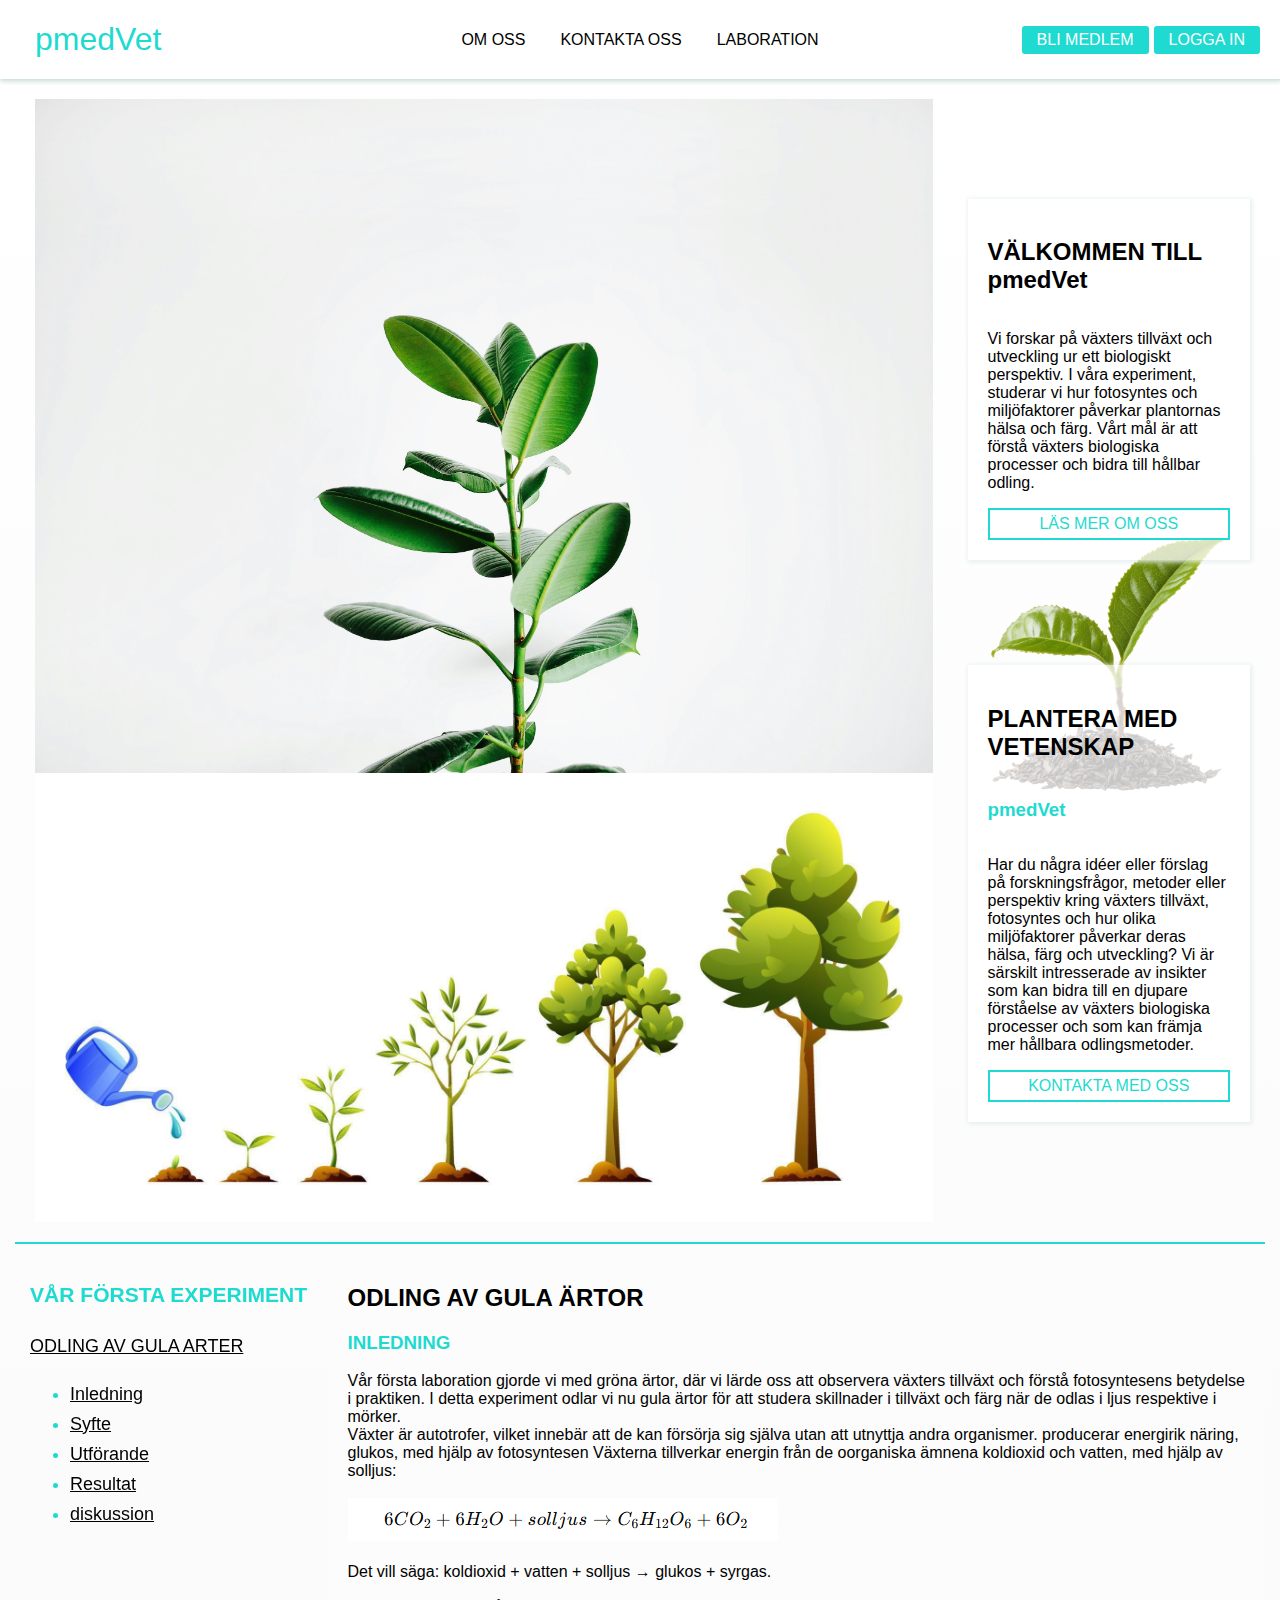
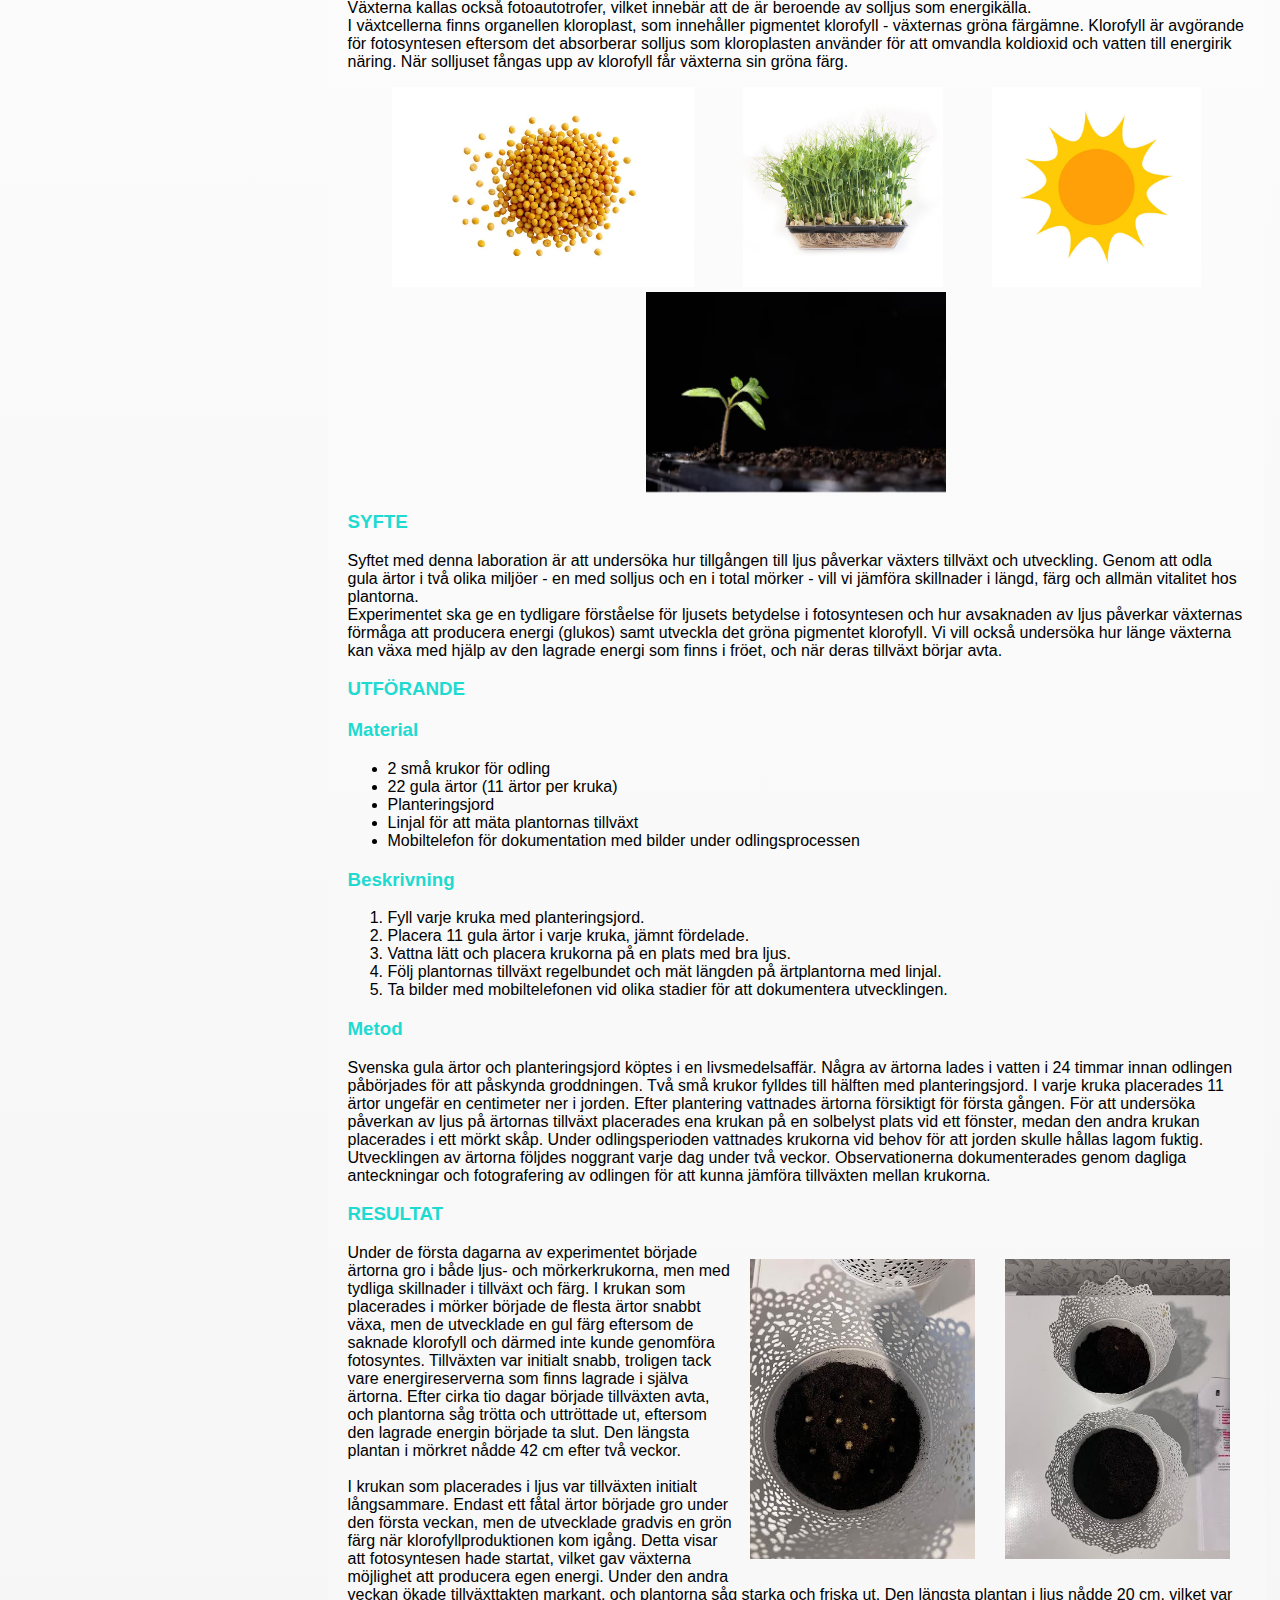
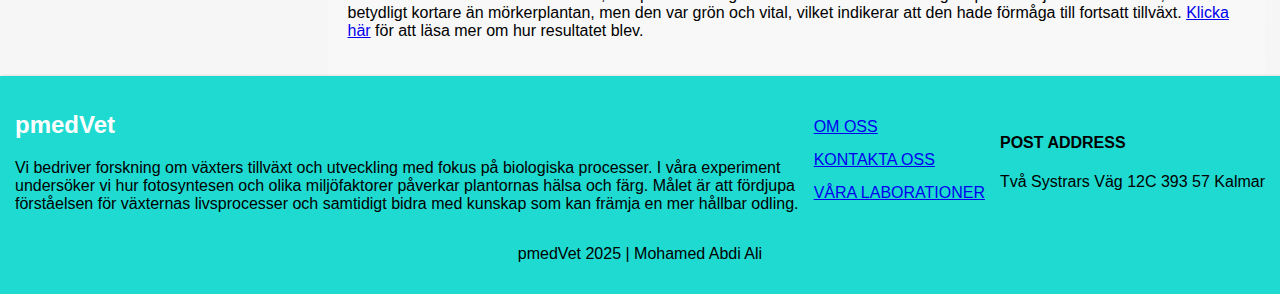
<file: index.html>
<!DOCTYPE html>
<html lang="sv">
  <head>
    <meta charset="UTF-8" />
    <meta name="viewport" content="width=device-width, initial-scale=1.0" />
    <title>pmedVet</title>
    <link rel="stylesheet" href="css/index.css" />
  </head>
  <body>
    <header>
      <nav>
        <div class="link-container">
          <label for="sidebar-active" class="open-menu">
            <img src="svg/open-menu.svg" alt=""
          /></label>
          <ul id="left">
            <li><a href="index.html" class="home-link" id="thisPage">pmedVet</a></li>
          </ul>

          <input type="checkbox" title="checkkbox" id="sidebar-active" />
          <label for="sidebar-active" id="overplay"></label>

          <div id="center">
            <label for="sidebar-active" class="close-menu">
              <img src="svg/close-menu.svg" alt=""
            /></label>

            <ul>
              <li><a href="om-oss.html">OM OSS</a></li>
              <li><a href="kontakta-oss.html">KONTAKTA OSS</a></li>
              <li><a href="laboration-1.html">LABORATION</a></li>
            </ul>
            <div class="account">
              <a href="error.html">BLI MEDLEM</a>
              <a href="error.html">LOGGA IN</a>
            </div>
          </div>
          <ul id="right">
            <li><a href="error.html">BLI MEDLEM</a></li>
            <li><a href="error.html">LOGGA IN</a></li>
          </ul>
        </div>
      </nav>
    </header>
    <div class="up-left">
      <img src="img/plant.jpg" alt="" class="photos"  />
      <img src="img/image.png" alt="" class="image photos" />
    </div>
    <div class="up-right">
      <div>
        <h2>VÄLKOMMEN TILL pmedVet</h2>
        <p>
          Vi forskar på växters tillväxt och utveckling ur ett biologiskt
          perspektiv. I våra experiment, studerar vi hur fotosyntes och
          miljöfaktorer påverkar plantornas hälsa och färg. Vårt mål är att
          förstå växters biologiska processer och bidra till hållbar odling.
        </p>
        <a href="om-oss.html" class="btn">LÄS MER OM OSS </a>
      </div>
      <div>
        <h2>PLANTERA MED VETENSKAP</h2>
        <h3>pmedVet</h3>
        <p>
          Har du några idéer eller förslag på forskningsfrågor, metoder eller
          perspektiv kring växters tillväxt, fotosyntes och hur olika
          miljöfaktorer påverkar deras hälsa, färg och utveckling? Vi är
          särskilt intresserade av insikter som kan bidra till en djupare
          förståelse av växters biologiska processer och som kan främja mer
          hållbara odlingsmetoder.
        </p>
        <a href="kontakta-oss.html" class="btn">KONTAKTA MED OSS</a>
      </div>
    </div>

    <div class="down-left">
      <h3>VÅR FÖRSTA EXPERIMENT</h3>
      <a href="">ODLING AV GULA ARTER</a>
      <ul>
        <li><a href="#inledning">Inledning</a></li>
        <li><a href="#syfte" id="">Syfte</a></li>
        <li><a href="#utförande">Utförande</a></li>
        <li><a href="#resultat">Resultat</a></li>
        <li><a href="diskussion.html">diskussion</a></li>
      </ul>
    </div>
    <div class="down-right">
      <h2>ODLING AV GULA ÄRTOR</h2>
      <h3 id="inledning">INLEDNING</h3>
      <p>
        Vår första laboration gjorde vi med gröna ärtor, där vi lärde oss att
        observera växters tillväxt och förstå fotosyntesens betydelse i
        praktiken. I detta experiment odlar vi nu gula ärtor för att studera
        skillnader i tillväxt och färg när de odlas i ljus respektive i mörker.
        <br />
        Växter är autotrofer, vilket innebär att de kan försörja sig själva utan
        att utnyttja andra organismer. producerar energirik näring, glukos, med
        hjälp av fotosyntesen Växterna tillverkar energin från de oorganiska
        ämnena koldioxid och vatten, med hjälp av solljus:
        <br /><br />
        <img src="img/fotos.png" alt="" class="photo" /> <br /><br />
        Det vill säga: koldioxid + vatten + solljus → glukos + syrgas.
        <br /><br />Växterna kallas också fotoautotrofer, vilket innebär att de
        är beroende av solljus som energikälla. <br />I växtcellerna finns
        organellen kloroplast, som innehåller pigmentet klorofyll - växternas
        gröna färgämne. Klorofyll är avgörande för fotosyntesen eftersom det
        absorberar solljus som kloroplasten använder för att omvandla koldioxid
        och vatten till energirik näring. När solljuset fångas upp av klorofyll
        får växterna sin gröna färg.
      </p>
      <div class="photos">
        <img src="img/gula.webp" alt=""/>
        <img src="img/gula.jpeg" alt=""/>
        <img src="img/sun.jpg" alt="" />
        <img src="img/dark.jpg" alt=""/>
      </div>

      <h3 id="syfte">SYFTE</h3>
      <p>
        Syftet med denna laboration är att undersöka hur tillgången till ljus
        påverkar växters tillväxt och utveckling. Genom att odla gula ärtor i
        två olika miljöer - en med solljus och en i total mörker - vill vi
        jämföra skillnader i längd, färg och allmän vitalitet hos plantorna.
        <br />
        Experimentet ska ge en tydligare förståelse för ljusets betydelse i
        fotosyntesen och hur avsaknaden av ljus påverkar växternas förmåga att
        producera energi (glukos) samt utveckla det gröna pigmentet klorofyll.
        Vi vill också undersöka hur länge växterna kan växa med hjälp av den
        lagrade energi som finns i fröet, och när deras tillväxt börjar avta.
      </p>
      <h3 id="utförande">UTFÖRANDE</h3>
      <h3>Material</h3>
      <ul>
        <li>2 små krukor för odling</li>
        <li>22 gula ärtor (11 ärtor per kruka)</li>
        <li>Planteringsjord</li>
        <li>Linjal för att mäta plantornas tillväxt</li>
        <li>
          Mobiltelefon för dokumentation med bilder under odlingsprocessen
        </li>
      </ul>
      <h3>Beskrivning</h3>
      <ol>
        <li>Fyll varje kruka med planteringsjord.</li>
        <li>Placera 11 gula ärtor i varje kruka, jämnt fördelade.</li>
        <li>Vattna lätt och placera krukorna på en plats med bra ljus.</li>
        <li>
          Följ plantornas tillväxt regelbundet och mät längden på ärtplantorna
          med linjal.
        </li>
        <li>
          Ta bilder med mobiltelefonen vid olika stadier för att dokumentera
          utvecklingen.
        </li>
      </ol>
      <h3>Metod</h3>
      <p>
        Svenska gula ärtor och planteringsjord köptes i en livsmedelsaffär.
        Några av ärtorna lades i vatten i 24 timmar innan odlingen påbörjades
        för att påskynda groddningen. Två små krukor fylldes till hälften med
        planteringsjord. I varje kruka placerades 11 ärtor ungefär en centimeter
        ner i jorden. Efter plantering vattnades ärtorna försiktigt för första
        gången. För att undersöka påverkan av ljus på ärtornas tillväxt
        placerades ena krukan på en solbelyst plats vid ett fönster, medan den
        andra krukan placerades i ett mörkt skåp. Under odlingsperioden
        vattnades krukorna vid behov för att jorden skulle hållas lagom fuktig.
        Utvecklingen av ärtorna följdes noggrant varje dag under två veckor.
        Observationerna dokumenterades genom dagliga anteckningar och
        fotografering av odlingen för att kunna jämföra tillväxten mellan
        krukorna.
      </p>
    
      <h3 id="resultat">RESULTAT</h3>
      <div class="photos-0-1">
        <img src="img/0.jpg" alt=""  />
        <img src="img/1.jpg" alt="" />
      </div>
      <p>
        Under de första dagarna av experimentet började ärtorna gro i både ljus-
        och mörkerkrukorna, men med tydliga skillnader i tillväxt och färg. I
        krukan som placerades i mörker började de flesta ärtor snabbt växa, men
        de utvecklade en gul färg eftersom de saknade klorofyll och därmed inte
        kunde genomföra fotosyntes. Tillväxten var initialt snabb, troligen tack
        vare energireserverna som finns lagrade i själva ärtorna. Efter cirka
        tio dagar började tillväxten avta, och plantorna såg trötta och
        uttröttade ut, eftersom den lagrade energin började ta slut. Den längsta
        plantan i mörkret nådde 42 cm efter två veckor. <br /><br />
        I krukan som placerades i ljus var tillväxten initialt långsammare.
        Endast ett fåtal ärtor började gro under den första veckan, men de
        utvecklade gradvis en grön färg när klorofyllproduktionen kom igång.
        Detta visar att fotosyntesen hade startat, vilket gav växterna möjlighet
        att producera egen energi. Under den andra veckan ökade tillväxttakten
        markant, och plantorna såg starka och friska ut. Den längsta plantan i
        ljus nådde 20 cm, vilket var betydligt kortare än mörkerplantan, men den
        var grön och vital, vilket indikerar att den hade förmåga till fortsatt
        tillväxt. <a href="resultat.html">Klicka här</a> för att läsa mer om hur
        resultatet blev.
      </p>
    </div>

    <footer>
      <div class="footer-up">
        <div>
          <h2>pmedVet</h2>
          <p>
            Vi bedriver forskning om växters tillväxt och utveckling med fokus
            på biologiska processer. I våra experiment undersöker vi hur
            fotosyntesen och olika miljöfaktorer påverkar plantornas hälsa och
            färg. Målet är att fördjupa förståelsen för växternas livsprocesser
            och samtidigt bidra med kunskap som kan främja en mer hållbar
            odling.
          </p>
        </div>
        <div class="footer-center">
          <a href="om-oss.html">OM OSS</a>
          <a href="kontakta-oss.html">KONTAKTA OSS</a>
          <a href="laboration-1.html">VÅRA LABORATIONER</a>
        </div>
        <div>
          <h4>POST ADDRESS</h4>
          <p>Två Systrars Väg 12C 393 57 Kalmar</p>
        </div>
      </div>
      <div class="footer-down">
        <p>pmedVet 2025 | Mohamed Abdi Ali</p>
      </div>
    </footer>
  </body>
</html>
</file>
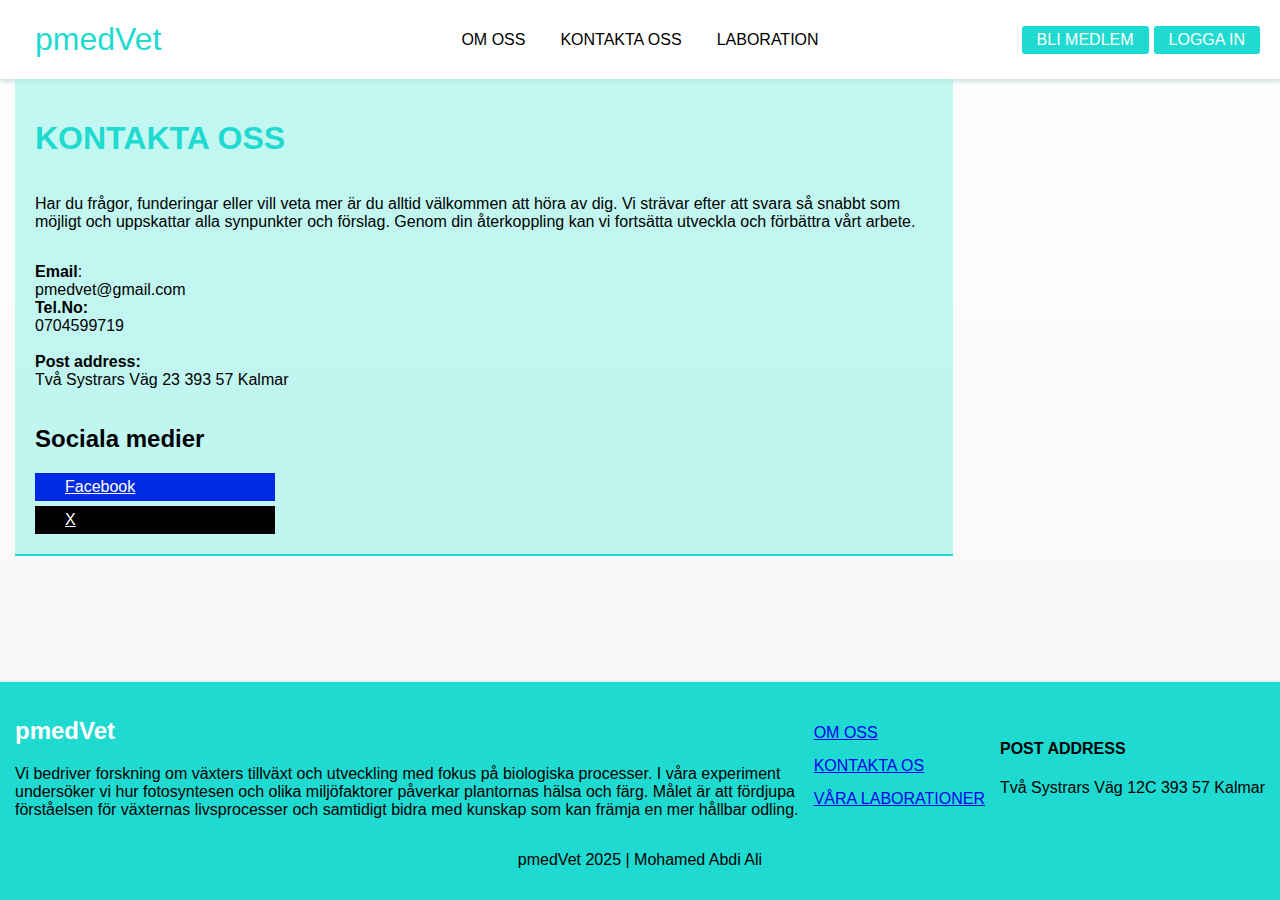
<file: kontakta-oss.html>
<!DOCTYPE html>
<html lang="sv">
  <head>
    <meta charset="UTF-8" />
    <meta name="viewport" content="width=device-width, initial-scale=1.0" />
    <title>pmedVet</title>
    <link rel="stylesheet" href="css/index.css" />
    <link rel="stylesheet" href="css/kontakta-oss.css" />
  </head>
  <body>
    <header>
      <nav>
        <div class="link-container">
          <label for="sidebar-active" class="open-menu">
            <img src="svg/open-menu.svg" alt=""
          /></label>
          <ul id="left">
            <li><a href="index.html" class="home-link">pmedVet</a></li>
          </ul>

          <input type="checkbox" title="checkkbox" id="sidebar-active" />
          <label for="sidebar-active" id="overplay"></label>

          <div id="center">
            <label for="sidebar-active" class="close-menu">
              <img src="svg/close-menu.svg" alt=""
            /></label>

            <ul>
              <li><a href="om-oss.html">OM OSS</a></li>
              <li><a href="kontakta-oss.html">KONTAKTA OSS</a></li>
              <li><a href="laboration-1.html">LABORATION</a></li>
            </ul>
            <div class="account">
              <a href="error.html">BLI MEDLEM</a>
              <a href="error.html">LOGGA IN</a>
            </div>
          </div>
          <ul id="right">
            <li><a href="error.html">BLI MEDLEM</a></li>
            <li><a href="error.html">LOGGA IN</a></li>
          </ul>
        </div>
      </nav>
    </header>
    <div class="up-left">
      <h1>KONTAKTA OSS</h1>
      <p>
        Har du frågor, funderingar eller vill veta mer är du alltid välkommen
        att höra av dig. Vi strävar efter att svara så snabbt som möjligt och
        uppskattar alla synpunkter och förslag. Genom din återkoppling kan vi
        fortsätta utveckla och förbättra vårt arbete.
      </p>

      <p>
        <strong>Email</strong>: <br />
        pmedvet@gmail.com <br />
        <strong>Tel.No: </strong><br />
        0704599719 <br /><br />
        <strong>Post address:</strong> <br />
        Två Systrars Väg 23 393 57 Kalmar
      </p>
      <h2>Sociala medier</h2>
      <a href="http://www.facbook.com" class="fb">Facebook</a>
      <a href="http://www.x.com" class="x">X</a>
    </div>

    <footer>
      <div class="footer-up">
        <div>
          <h2>pmedVet</h2>
          <p>
            Vi bedriver forskning om växters tillväxt och utveckling med fokus
            på biologiska processer. I våra experiment undersöker vi hur
            fotosyntesen och olika miljöfaktorer påverkar plantornas hälsa och
            färg. Målet är att fördjupa förståelsen för växternas livsprocesser
            och samtidigt bidra med kunskap som kan främja en mer hållbar
            odling.
          </p>
        </div>
        <div class="footer-center">
          <a href="om-oss.html">OM OSS</a>
          <a href="kontakta-oss.html">KONTAKTA OS</a>
          <a href="laboration-1.html">VÅRA LABORATIONER</a>
        </div>
        <div>
          <h4>POST ADDRESS</h4>
          <p>Två Systrars Väg 12C 393 57 Kalmar</p>
        </div>
      </div>
      <div class="footer-down">
        <p>pmedVet 2025 | Mohamed Abdi Ali</p>
      </div>
    </footer>
  </body>
</html>
</file>
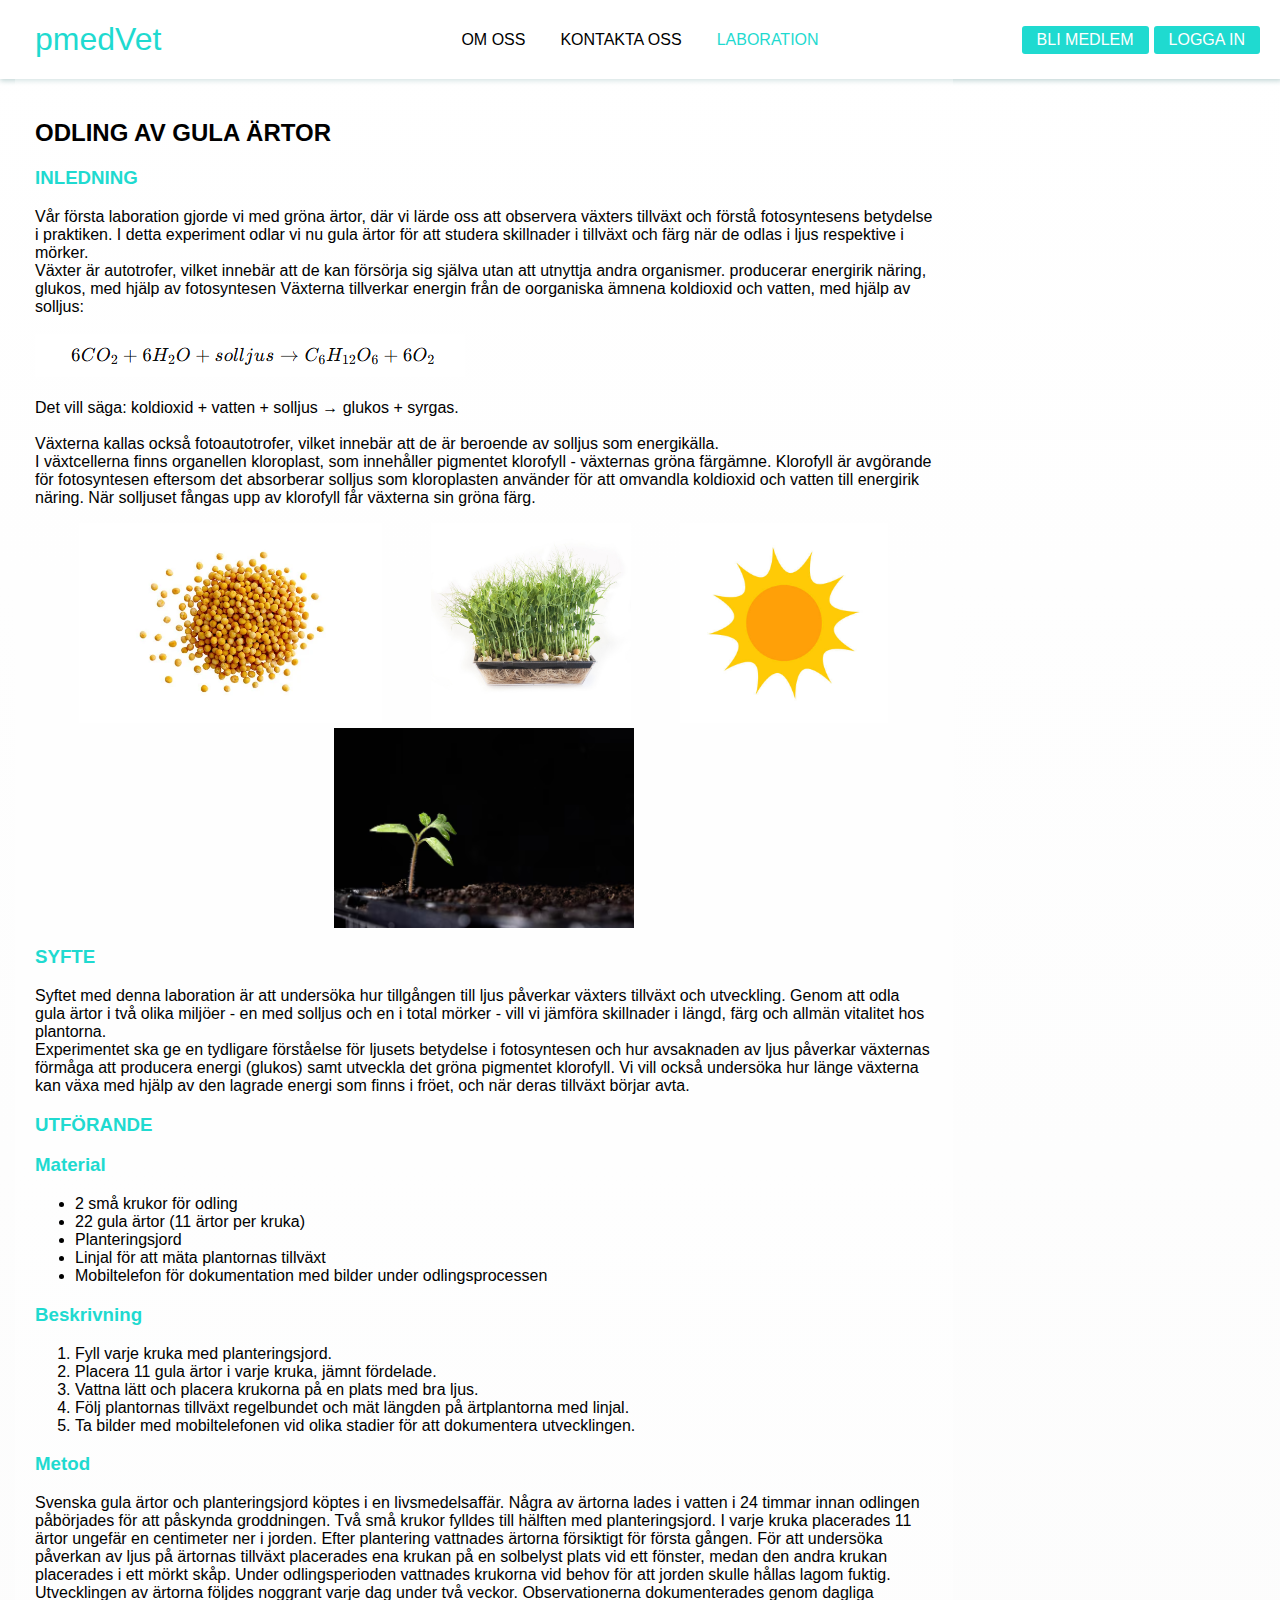
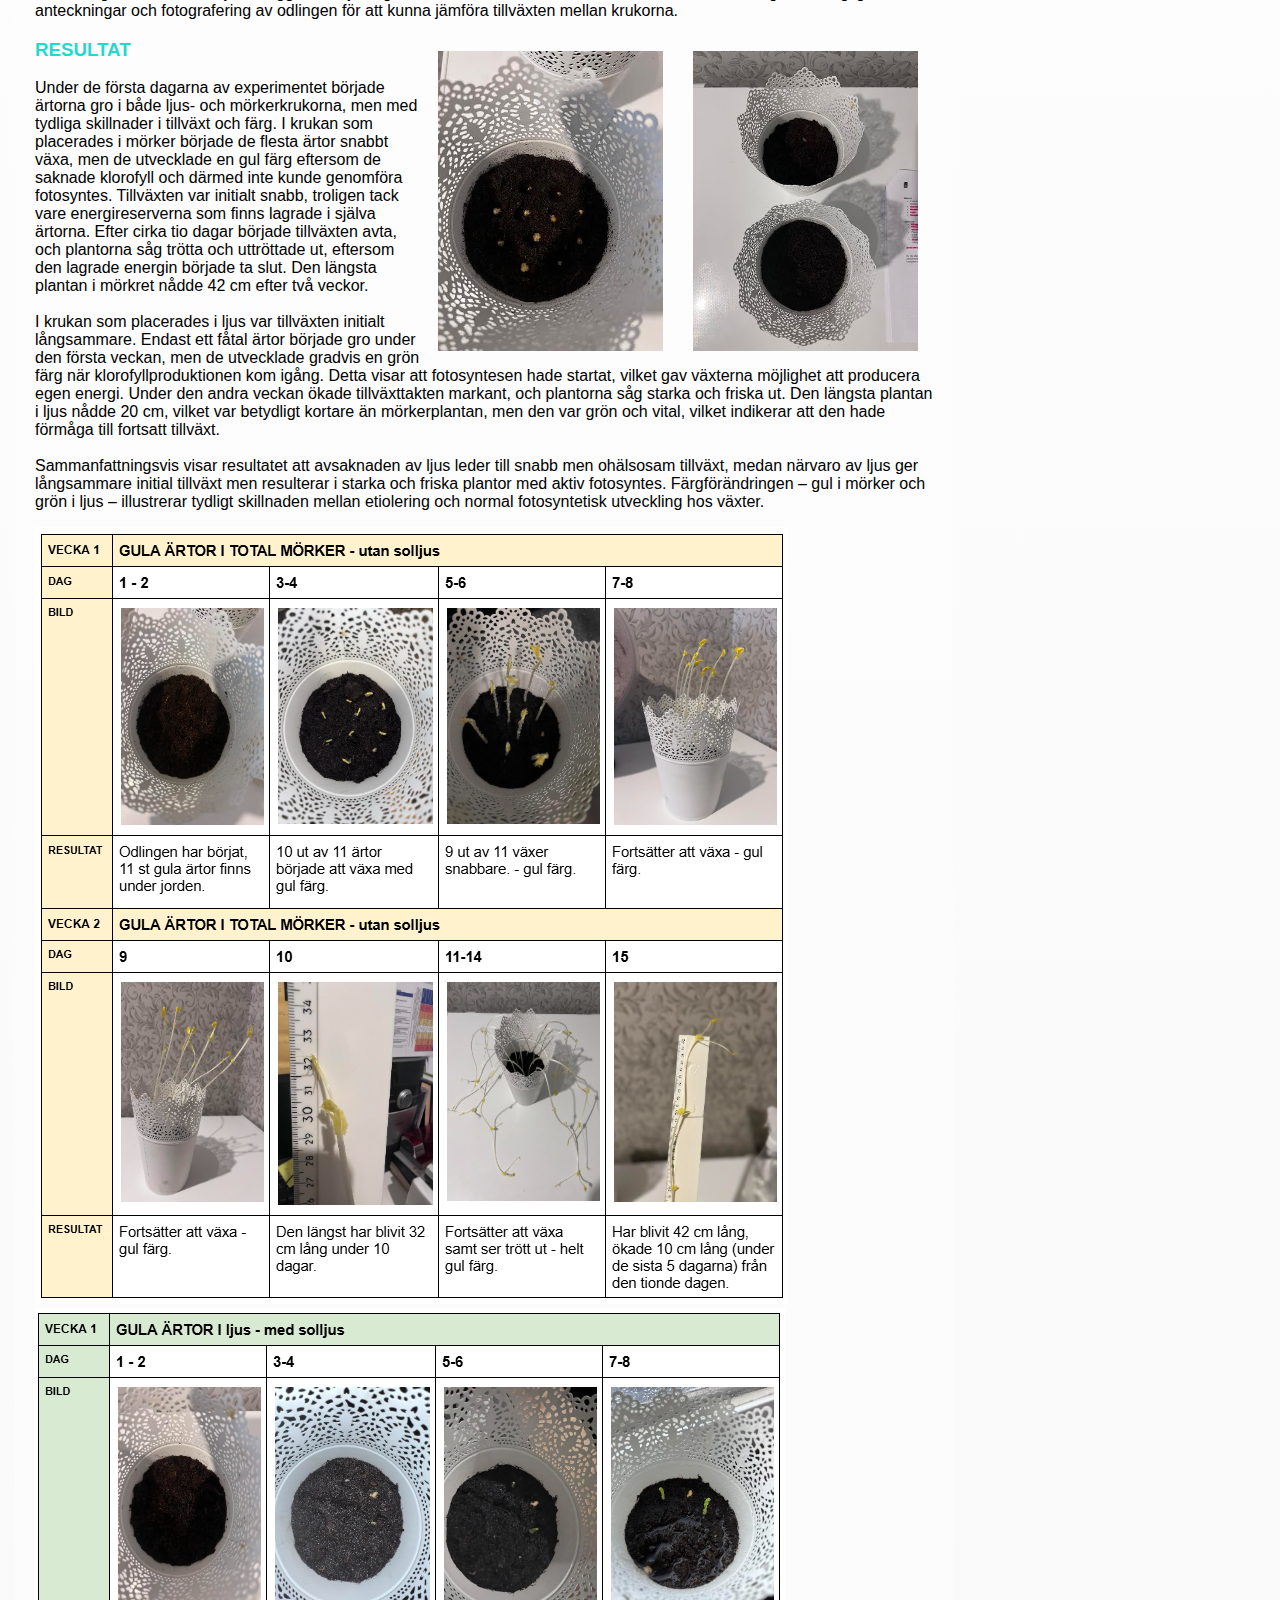
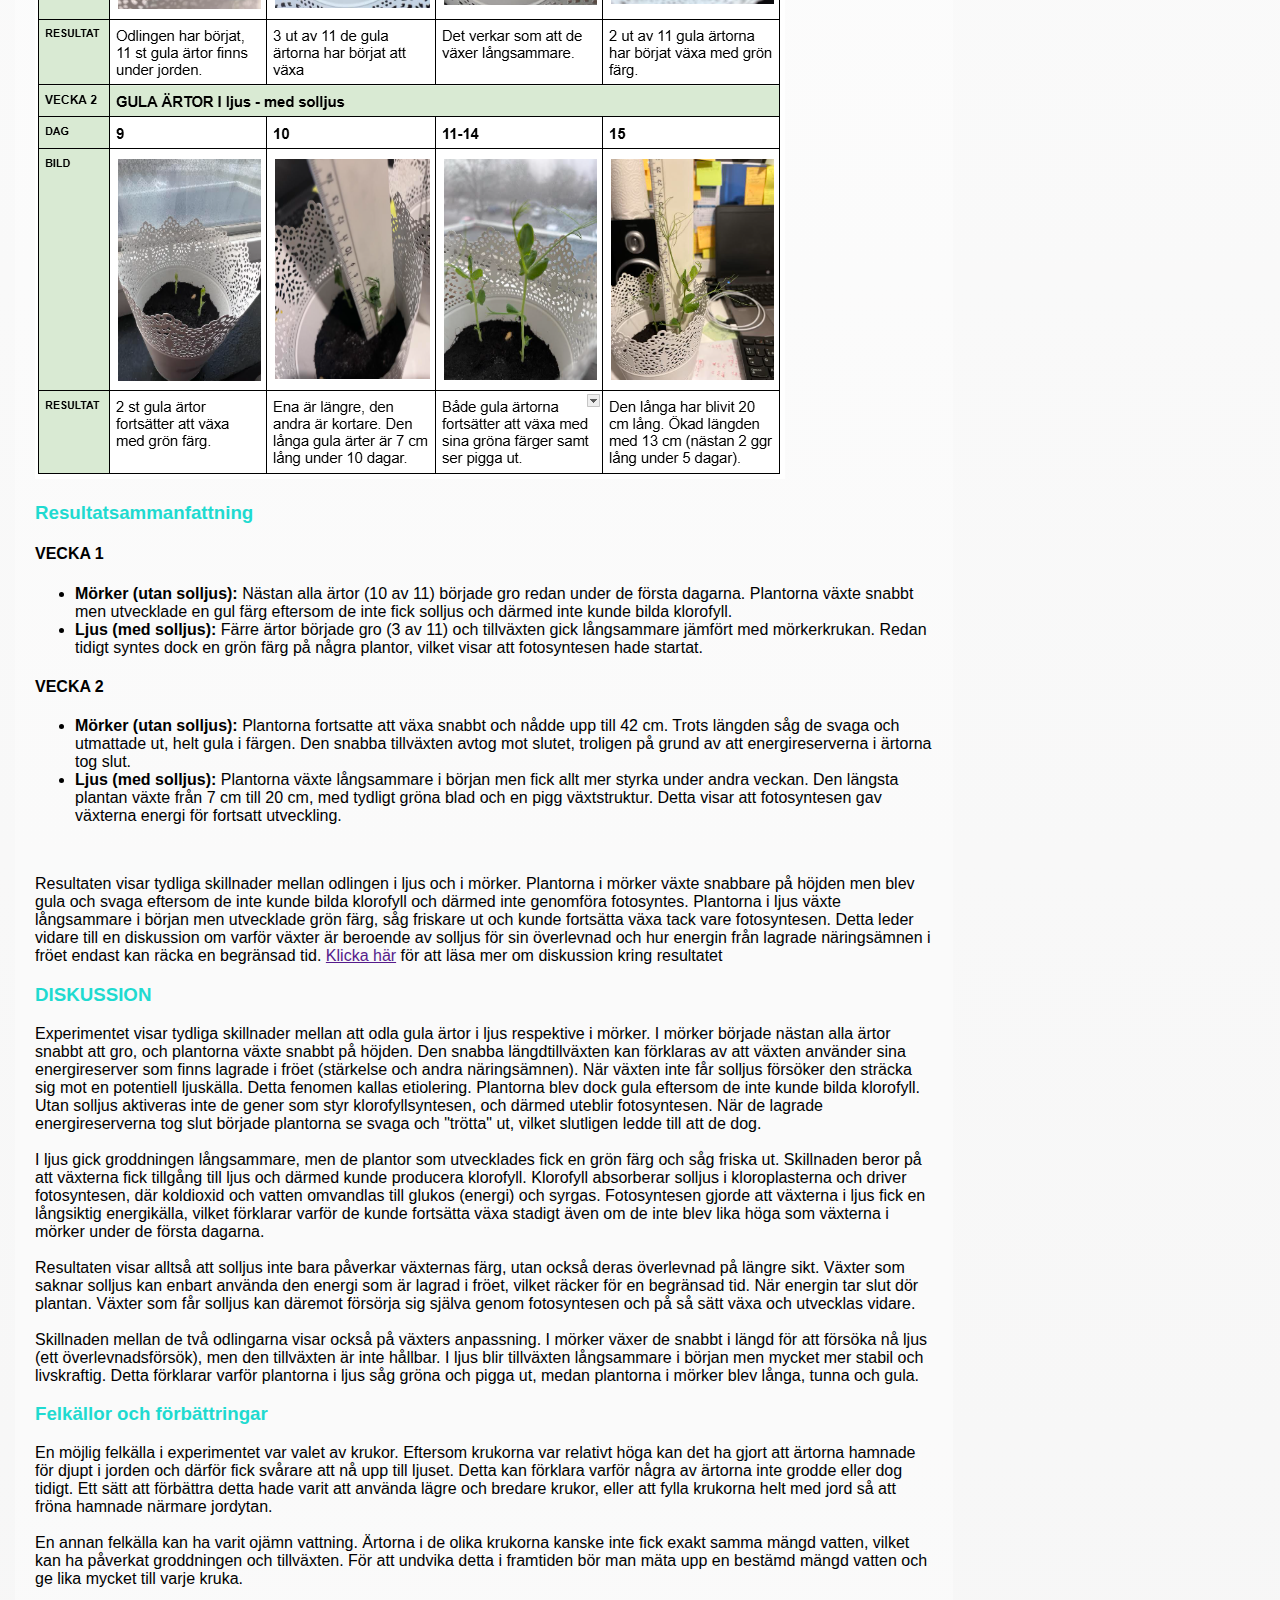
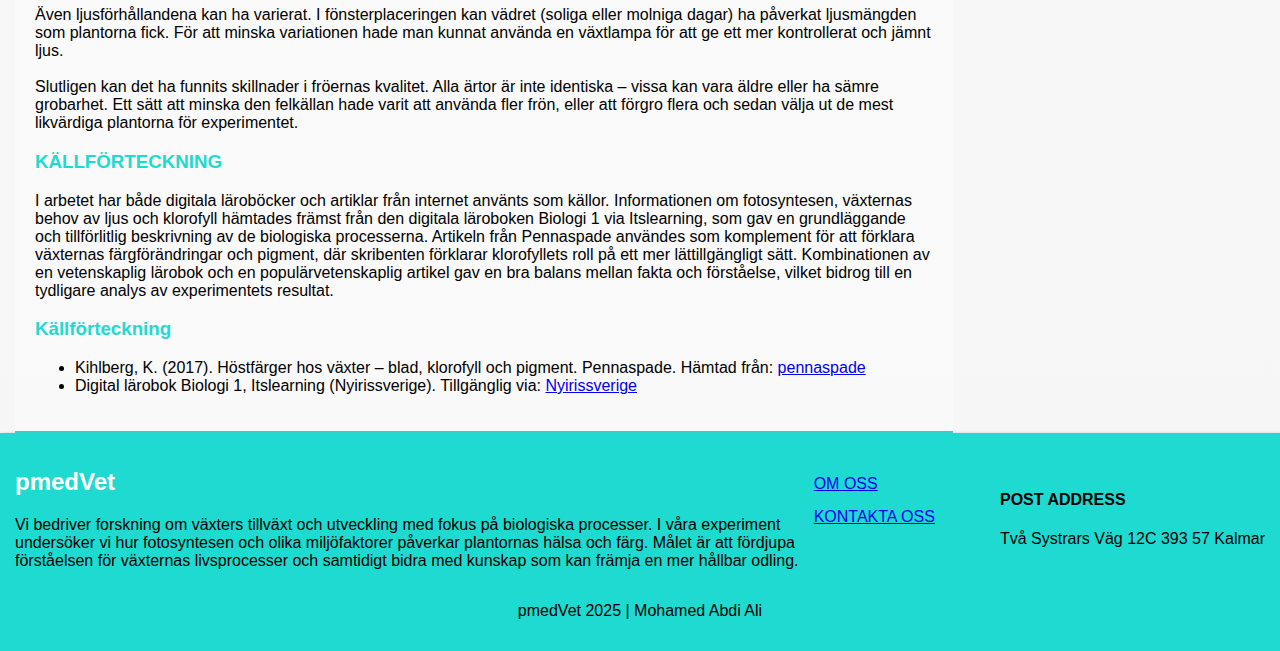
<file: laboration-1.html>
<!DOCTYPE html>
<html lang="sv">
  <head>
    <meta charset="UTF-8" />
    <meta name="viewport" content="width=device-width, initial-scale=1.0" />
    <title>pmedVet</title>
    <link rel="stylesheet" href="css/index.css" />
    <link rel="stylesheet" href="css/laboration.css" />
  </head>
  <body>
    <header>
      <nav>
        <div class="link-container">
          <label for="sidebar-active" class="open-menu">
            <img src="svg/open-menu.svg" alt=""
          /></label>
          <ul id="left">
            <li><a href="index.html" class="home-link">pmedVet</a></li>
          </ul>

          <input type="checkbox" title="checkkbox" id="sidebar-active" />
          <label for="sidebar-active" id="overplay"></label>

          <div id="center">
            <label for="sidebar-active" class="close-menu">
              <img src="svg/close-menu.svg" alt=""
            /></label>

            <ul>
              <li><a href="om-oss.html">OM OSS</a></li>
              <li><a href="kontakta-oss.html">KONTAKTA OSS</a></li>
              <li><a href="laboration-1.html" id="this-page">LABORATION</a></li>
            </ul>
            <div class="account">
              <a href="error.html">BLI MEDLEM</a>
              <a href="error.html">LOGGA IN</a>
            </div>
          </div>
          <ul id="right">
            <li><a href="error.html">BLI MEDLEM</a></li>
            <li><a href="error.html">LOGGA IN</a></li>
          </ul>
        </div>
      </nav>
    </header>
    <div class="up-left">
      <h2>ODLING AV GULA ÄRTOR</h2>
      <h3 id="inledning">INLEDNING</h3>
      <p>
        Vår första laboration gjorde vi med gröna ärtor, där vi lärde oss att
        observera växters tillväxt och förstå fotosyntesens betydelse i
        praktiken. I detta experiment odlar vi nu gula ärtor för att studera
        skillnader i tillväxt och färg när de odlas i ljus respektive i mörker.
        <br />
        Växter är autotrofer, vilket innebär att de kan försörja sig själva utan
        att utnyttja andra organismer. producerar energirik näring, glukos, med
        hjälp av fotosyntesen Växterna tillverkar energin från de oorganiska
        ämnena koldioxid och vatten, med hjälp av solljus:
        <br /><br />
        <img src="img/fotos.png" alt="" /> <br /><br />
        Det vill säga: koldioxid + vatten + solljus → glukos + syrgas.
        <br /><br />Växterna kallas också fotoautotrofer, vilket innebär att de
        är beroende av solljus som energikälla. <br />I växtcellerna finns
        organellen kloroplast, som innehåller pigmentet klorofyll - växternas
        gröna färgämne. Klorofyll är avgörande för fotosyntesen eftersom det
        absorberar solljus som kloroplasten använder för att omvandla koldioxid
        och vatten till energirik näring. När solljuset fångas upp av klorofyll
        får växterna sin gröna färg.
      </p>
      <div class="photos">
        <img src="img/gula.webp" alt="" />
        <img src="img/gula.jpeg" alt="" />
        <img src="img/sun.jpg" alt="" />
        <img src="img/dark.jpg" alt="" />
      </div>

      <h3>SYFTE</h3>
      <p>
        Syftet med denna laboration är att undersöka hur tillgången till ljus
        påverkar växters tillväxt och utveckling. Genom att odla gula ärtor i
        två olika miljöer - en med solljus och en i total mörker - vill vi
        jämföra skillnader i längd, färg och allmän vitalitet hos plantorna.
        <br />
        Experimentet ska ge en tydligare förståelse för ljusets betydelse i
        fotosyntesen och hur avsaknaden av ljus påverkar växternas förmåga att
        producera energi (glukos) samt utveckla det gröna pigmentet klorofyll.
        Vi vill också undersöka hur länge växterna kan växa med hjälp av den
        lagrade energi som finns i fröet, och när deras tillväxt börjar avta.
      </p>
      <h3>UTFÖRANDE</h3>
      <h3>Material</h3>
      <ul>
        <li>2 små krukor för odling</li>
        <li>22 gula ärtor (11 ärtor per kruka)</li>
        <li>Planteringsjord</li>
        <li>Linjal för att mäta plantornas tillväxt</li>
        <li>
          Mobiltelefon för dokumentation med bilder under odlingsprocessen
        </li>
      </ul>
      <h3>Beskrivning</h3>
      <ol>
        <li>Fyll varje kruka med planteringsjord.</li>
        <li>Placera 11 gula ärtor i varje kruka, jämnt fördelade.</li>
        <li>Vattna lätt och placera krukorna på en plats med bra ljus.</li>
        <li>
          Följ plantornas tillväxt regelbundet och mät längden på ärtplantorna
          med linjal.
        </li>
        <li>
          Ta bilder med mobiltelefonen vid olika stadier för att dokumentera
          utvecklingen.
        </li>
      </ol>
      <h3>Metod</h3>
      <p>
        Svenska gula ärtor och planteringsjord köptes i en livsmedelsaffär.
        Några av ärtorna lades i vatten i 24 timmar innan odlingen påbörjades
        för att påskynda groddningen. Två små krukor fylldes till hälften med
        planteringsjord. I varje kruka placerades 11 ärtor ungefär en centimeter
        ner i jorden. Efter plantering vattnades ärtorna försiktigt för första
        gången. För att undersöka påverkan av ljus på ärtornas tillväxt
        placerades ena krukan på en solbelyst plats vid ett fönster, medan den
        andra krukan placerades i ett mörkt skåp. Under odlingsperioden
        vattnades krukorna vid behov för att jorden skulle hållas lagom fuktig.
        Utvecklingen av ärtorna följdes noggrant varje dag under två veckor.
        Observationerna dokumenterades genom dagliga anteckningar och
        fotografering av odlingen för att kunna jämföra tillväxten mellan
        krukorna.
      </p>
      <div class="photos-0-1">
        <img src="img/0.jpg" alt="" />
        <img src="img/1.jpg" alt="" />
      </div>
      <h3>RESULTAT</h3>
      <p>
        Under de första dagarna av experimentet började ärtorna gro i både ljus-
        och mörkerkrukorna, men med tydliga skillnader i tillväxt och färg. I
        krukan som placerades i mörker började de flesta ärtor snabbt växa, men
        de utvecklade en gul färg eftersom de saknade klorofyll och därmed inte
        kunde genomföra fotosyntes. Tillväxten var initialt snabb, troligen tack
        vare energireserverna som finns lagrade i själva ärtorna. Efter cirka
        tio dagar började tillväxten avta, och plantorna såg trötta och
        uttröttade ut, eftersom den lagrade energin började ta slut. Den längsta
        plantan i mörkret nådde 42 cm efter två veckor. <br /><br />
        I krukan som placerades i ljus var tillväxten initialt långsammare.
        Endast ett fåtal ärtor började gro under den första veckan, men de
        utvecklade gradvis en grön färg när klorofyllproduktionen kom igång.
        Detta visar att fotosyntesen hade startat, vilket gav växterna möjlighet
        att producera egen energi. Under den andra veckan ökade tillväxttakten
        markant, och plantorna såg starka och friska ut. Den längsta plantan i
        ljus nådde 20 cm, vilket var betydligt kortare än mörkerplantan, men den
        var grön och vital, vilket indikerar att den hade förmåga till fortsatt
        tillväxt.<br />
        <br />Sammanfattningsvis visar resultatet att avsaknaden av ljus leder
        till snabb men ohälsosam tillväxt, medan närvaro av ljus ger långsammare
        initial tillväxt men resulterar i starka och friska plantor med aktiv
        fotosyntes. Färgförändringen – gul i mörker och grön i ljus –
        illustrerar tydligt skillnaden mellan etiolering och normal
        fotosyntetisk utveckling hos växter.
      </p>
      <img src="img/2.png" alt="" class="photo" />
      <img src="img/3.png" alt="" class="photo" />
      <h3>Resultatsammanfattning</h3>
      <h4>VECKA 1</h4>
      <ul>
        <li>
          <strong>Mörker (utan solljus):</strong> Nästan alla ärtor (10 av 11)
          började gro redan under de första dagarna. Plantorna växte snabbt men
          utvecklade en gul färg eftersom de inte fick solljus och därmed inte
          kunde bilda klorofyll.
        </li>
        <li>
          <strong>Ljus (med solljus):</strong> Färre ärtor började gro (3 av 11)
          och tillväxten gick långsammare jämfört med mörkerkrukan. Redan tidigt
          syntes dock en grön färg på några plantor, vilket visar att
          fotosyntesen hade startat.
        </li>
      </ul>
      <h4>VECKA 2</h4>
      <ul>
        <li>
          <strong>Mörker (utan solljus):</strong> Plantorna fortsatte att växa
          snabbt och nådde upp till 42 cm. Trots längden såg de svaga och
          utmattade ut, helt gula i färgen. Den snabba tillväxten avtog mot
          slutet, troligen på grund av att energireserverna i ärtorna tog slut.
        </li>
        <li>
          <strong>Ljus (med solljus):</strong> Plantorna växte långsammare i
          början men fick allt mer styrka under andra veckan. Den längsta
          plantan växte från 7 cm till 20 cm, med tydligt gröna blad och en pigg
          växtstruktur. Detta visar att fotosyntesen gav växterna energi för
          fortsatt utveckling.
        </li>
      </ul>
      <br />
      <p>
        Resultaten visar tydliga skillnader mellan odlingen i ljus och i mörker.
        Plantorna i mörker växte snabbare på höjden men blev gula och svaga
        eftersom de inte kunde bilda klorofyll och därmed inte genomföra
        fotosyntes. Plantorna i ljus växte långsammare i början men utvecklade
        grön färg, såg friskare ut och kunde fortsätta växa tack vare
        fotosyntesen. Detta leder vidare till en diskussion om varför växter är
        beroende av solljus för sin överlevnad och hur energin från lagrade
        näringsämnen i fröet endast kan räcka en begränsad tid.
        <a href="">Klicka här</a> för att läsa mer om diskussion kring
        resultatet
      </p>
      <h3>DISKUSSION</h3>
      <p>
        Experimentet visar tydliga skillnader mellan att odla gula ärtor i ljus
        respektive i mörker. I mörker började nästan alla ärtor snabbt att gro,
        och plantorna växte snabbt på höjden. Den snabba längdtillväxten kan
        förklaras av att växten använder sina energireserver som finns lagrade i
        fröet (stärkelse och andra näringsämnen). När växten inte får solljus
        försöker den sträcka sig mot en potentiell ljuskälla. Detta fenomen
        kallas etiolering. Plantorna blev dock gula eftersom de inte kunde bilda
        klorofyll. Utan solljus aktiveras inte de gener som styr
        klorofyllsyntesen, och därmed uteblir fotosyntesen. När de lagrade
        energireserverna tog slut började plantorna se svaga och "trötta" ut,
        vilket slutligen ledde till att de dog. <br /><br />I ljus gick
        groddningen långsammare, men de plantor som utvecklades fick en grön
        färg och såg friska ut. Skillnaden beror på att växterna fick tillgång
        till ljus och därmed kunde producera klorofyll. Klorofyll absorberar
        solljus i kloroplasterna och driver fotosyntesen, där koldioxid och
        vatten omvandlas till glukos (energi) och syrgas. Fotosyntesen gjorde
        att växterna i ljus fick en långsiktig energikälla, vilket förklarar
        varför de kunde fortsätta växa stadigt även om de inte blev lika höga
        som växterna i mörker under de första dagarna.<br /><br />Resultaten
        visar alltså att solljus inte bara påverkar växternas färg, utan också
        deras överlevnad på längre sikt. Växter som saknar solljus kan enbart
        använda den energi som är lagrad i fröet, vilket räcker för en begränsad
        tid. När energin tar slut dör plantan. Växter som får solljus kan
        däremot försörja sig själva genom fotosyntesen och på så sätt växa och
        utvecklas vidare.<br /><br />Skillnaden mellan de två odlingarna visar
        också på växters anpassning. I mörker växer de snabbt i längd för att
        försöka nå ljus (ett överlevnadsförsök), men den tillväxten är inte
        hållbar. I ljus blir tillväxten långsammare i början men mycket mer
        stabil och livskraftig. Detta förklarar varför plantorna i ljus såg
        gröna och pigga ut, medan plantorna i mörker blev långa, tunna och gula.
      </p>
      <h3>Felkällor och förbättringar</h3>
      <p>
        En möjlig felkälla i experimentet var valet av krukor. Eftersom krukorna
        var relativt höga kan det ha gjort att ärtorna hamnade för djupt i
        jorden och därför fick svårare att nå upp till ljuset. Detta kan
        förklara varför några av ärtorna inte grodde eller dog tidigt. Ett sätt
        att förbättra detta hade varit att använda lägre och bredare krukor,
        eller att fylla krukorna helt med jord så att fröna hamnade närmare
        jordytan. <br />
        <br />

        En annan felkälla kan ha varit ojämn vattning. Ärtorna i de olika
        krukorna kanske inte fick exakt samma mängd vatten, vilket kan ha
        påverkat groddningen och tillväxten. För att undvika detta i framtiden
        bör man mäta upp en bestämd mängd vatten och ge lika mycket till varje
        kruka. <br />
        <br />Även ljusförhållandena kan ha varierat. I fönsterplaceringen kan
        vädret (soliga eller molniga dagar) ha påverkat ljusmängden som
        plantorna fick. För att minska variationen hade man kunnat använda en
        växtlampa för att ge ett mer kontrollerat och jämnt ljus. <br />
        <br />Slutligen kan det ha funnits skillnader i fröernas kvalitet. Alla
        ärtor är inte identiska – vissa kan vara äldre eller ha sämre grobarhet.
        Ett sätt att minska den felkällan hade varit att använda fler frön,
        eller att förgro flera och sedan välja ut de mest likvärdiga plantorna
        för experimentet.
      </p>
      <h3>KÄLLFÖRTECKNING</h3>
      <p>
        I arbetet har både digitala läroböcker och artiklar från internet
        använts som källor. Informationen om fotosyntesen, växternas behov av
        ljus och klorofyll hämtades främst från den digitala läroboken Biologi 1
        via Itslearning, som gav en grundläggande och tillförlitlig beskrivning
        av de biologiska processerna. Artikeln från Pennaspade användes som
        komplement för att förklara växternas färgförändringar och pigment, där
        skribenten förklarar klorofyllets roll på ett mer lättillgängligt sätt.
        Kombinationen av en vetenskaplig lärobok och en populärvetenskaplig
        artikel gav en bra balans mellan fakta och förståelse, vilket bidrog
        till en tydligare analys av experimentets resultat.
      </p>

      <h3>Källförteckning</h3>
      <ul>
        <li>
          Kihlberg, K. (2017). Höstfärger hos växter – blad, klorofyll och
          pigment. Pennaspade. Hämtad från:
          <a
            href="http://pennaspade.se/hostfarger-vaxter-blad-klorofyll-pigment-grona-gula-roda/"
            >pennaspade</a
          >
        </li>
        <li>
          Digital lärobok Biologi 1, Itslearning (Nyirissverige). Tillgänglig
          via: <a href="https://nyirissverige.itslearning.com">Nyirissverige</a>
        </li>
      </ul>
    </div>

    <footer>
      <div class="footer-up">
        <div>
          <h2>pmedVet</h2>
          <p>
            Vi bedriver forskning om växters tillväxt och utveckling med fokus
            på biologiska processer. I våra experiment undersöker vi hur
            fotosyntesen och olika miljöfaktorer påverkar plantornas hälsa och
            färg. Målet är att fördjupa förståelsen för växternas livsprocesser
            och samtidigt bidra med kunskap som kan främja en mer hållbar
            odling.
          </p>
        </div>
        <div class="footer-center">
          <a href="om-oss.html">OM OSS</a>
          <a href="kontakta-oss.html">KONTAKTA OSS</a>
          <a href="laboration-1.html" id="this-page">VÅRA LABORATIONER</a>
        </div>
        <div>
          <h4>POST ADDRESS</h4>
          <p>Två Systrars Väg 12C 393 57 Kalmar</p>
        </div>
      </div>
      <div class="footer-down">
        <p>pmedVet 2025 | Mohamed Abdi Ali</p>
      </div>
    </footer>
  </body>
</html>
</file>
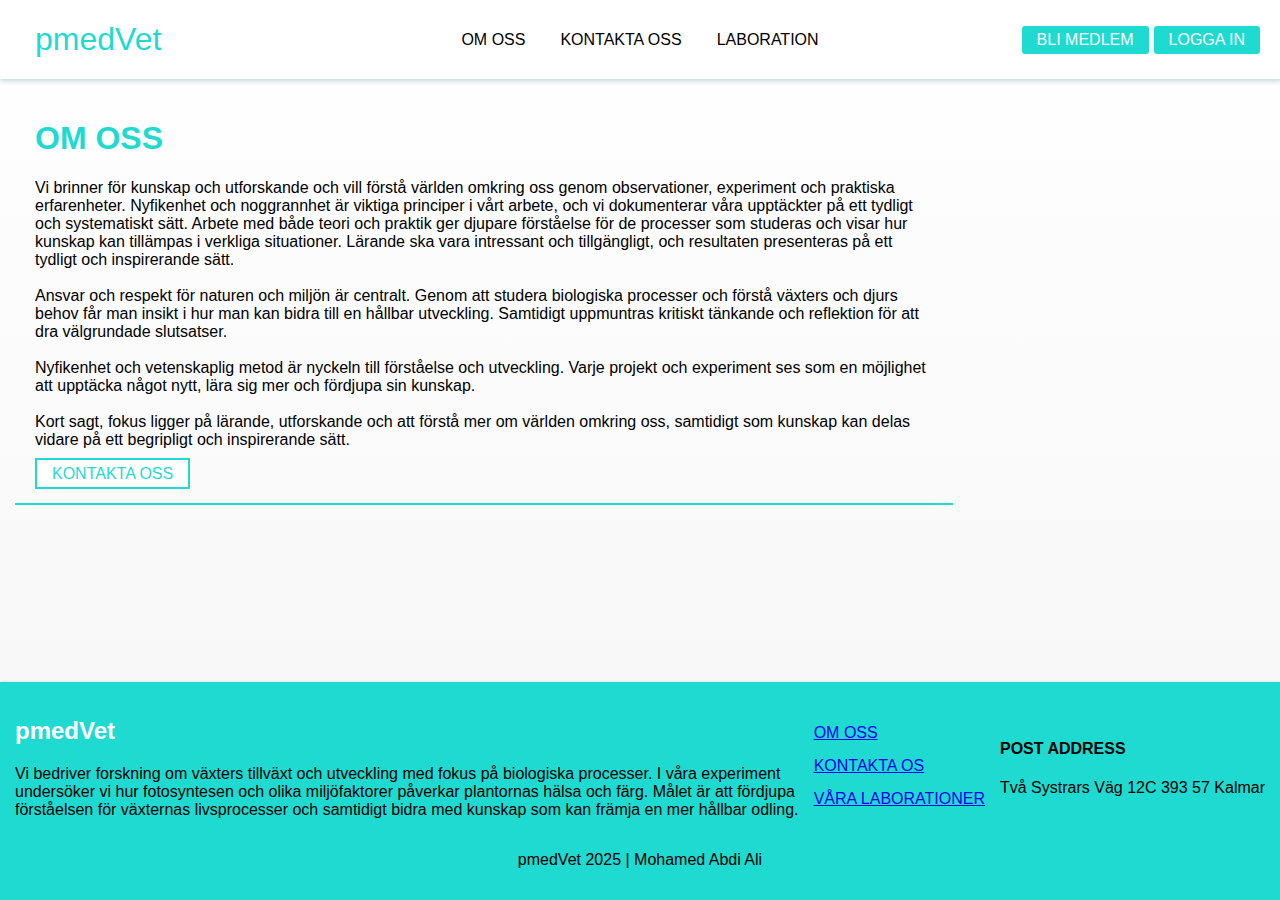
<file: om-oss.html>
<!DOCTYPE html>
<html lang="sv">
  <head>
    <meta charset="UTF-8" />
    <meta name="viewport" content="width=device-width, initial-scale=1.0" />
    <title>pmedVet</title>
    <link rel="stylesheet" href="css/index.css" />
  </head>
  <body>
    <header>
      <nav>
        <div class="link-container">
          <label for="sidebar-active" class="open-menu">
            <img src="svg/open-menu.svg" alt=""
          /></label>
          <ul id="left">
            <li><a href="index.html" class="home-link">pmedVet</a></li>
          </ul>

          <input type="checkbox" title="checkkbox" id="sidebar-active" />
          <label for="sidebar-active" id="overplay"></label>

          <div id="center">
            <label for="sidebar-active" class="close-menu">
              <img src="svg/close-menu.svg" alt=""
            /></label>

            <ul>
              <li><a href="om-oss.html">OM OSS</a></li>
              <li><a href="kontakta-oss.html">KONTAKTA OSS</a></li>
              <li><a href="laboration-1.html">LABORATION</a></li>
            </ul>
            <div class="account">
              <a href="error.html">BLI MEDLEM</a>
              <a href="error.html">LOGGA IN</a>
            </div>
          </div>
          <ul id="right">
            <li><a href="error.html">BLI MEDLEM</a></li>
            <li><a href="error.html">LOGGA IN</a></li>
          </ul>
        </div>
      </nav>
    </header>
    <div class="up-left">
      <h1>OM OSS</h1>
      <p>
        Vi brinner för kunskap och utforskande och vill förstå världen omkring
        oss genom observationer, experiment och praktiska erfarenheter.
        Nyfikenhet och noggrannhet är viktiga principer i vårt arbete, och vi
        dokumenterar våra upptäckter på ett tydligt och systematiskt sätt.
        Arbete med både teori och praktik ger djupare förståelse för de
        processer som studeras och visar hur kunskap kan tillämpas i verkliga
        situationer. Lärande ska vara intressant och tillgängligt, och
        resultaten presenteras på ett tydligt och inspirerande sätt.<br /><br />
        Ansvar och respekt för naturen och miljön är centralt. Genom att studera
        biologiska processer och förstå växters och djurs behov får man insikt i
        hur man kan bidra till en hållbar utveckling. Samtidigt uppmuntras
        kritiskt tänkande och reflektion för att dra välgrundade slutsatser.<br /><br />Nyfikenhet
        och vetenskaplig metod är nyckeln till förståelse och utveckling. Varje
        projekt och experiment ses som en möjlighet att upptäcka något nytt,
        lära sig mer och fördjupa sin kunskap.<br /><br />Kort sagt, fokus
        ligger på lärande, utforskande och att förstå mer om världen omkring
        oss, samtidigt som kunskap kan delas vidare på ett begripligt och
        inspirerande sätt.
      </p>
      <a href="kontakta-oss.html" class="btn">KONTAKTA OSS</a>
    </div>

    <footer>
      <div class="footer-up">
        <div>
          <h2>pmedVet</h2>
          <p>
            Vi bedriver forskning om växters tillväxt och utveckling med fokus
            på biologiska processer. I våra experiment undersöker vi hur
            fotosyntesen och olika miljöfaktorer påverkar plantornas hälsa och
            färg. Målet är att fördjupa förståelsen för växternas livsprocesser
            och samtidigt bidra med kunskap som kan främja en mer hållbar
            odling.
          </p>
        </div>
        <div class="footer-center">
          <a href="om-oss.html">OM OSS</a>
          <a href="kontakta-oss.html">KONTAKTA OS</a>
          <a href="laboration-1.html">VÅRA LABORATIONER</a>
        </div>
        <div>
          <h4>POST ADDRESS</h4>
          <p>Två Systrars Väg 12C 393 57 Kalmar</p>
        </div>
      </div>
      <div class="footer-down">
        <p>pmedVet 2025 | Mohamed Abdi Ali</p>
      </div>
    </footer>
  </body>
</html>
</file>
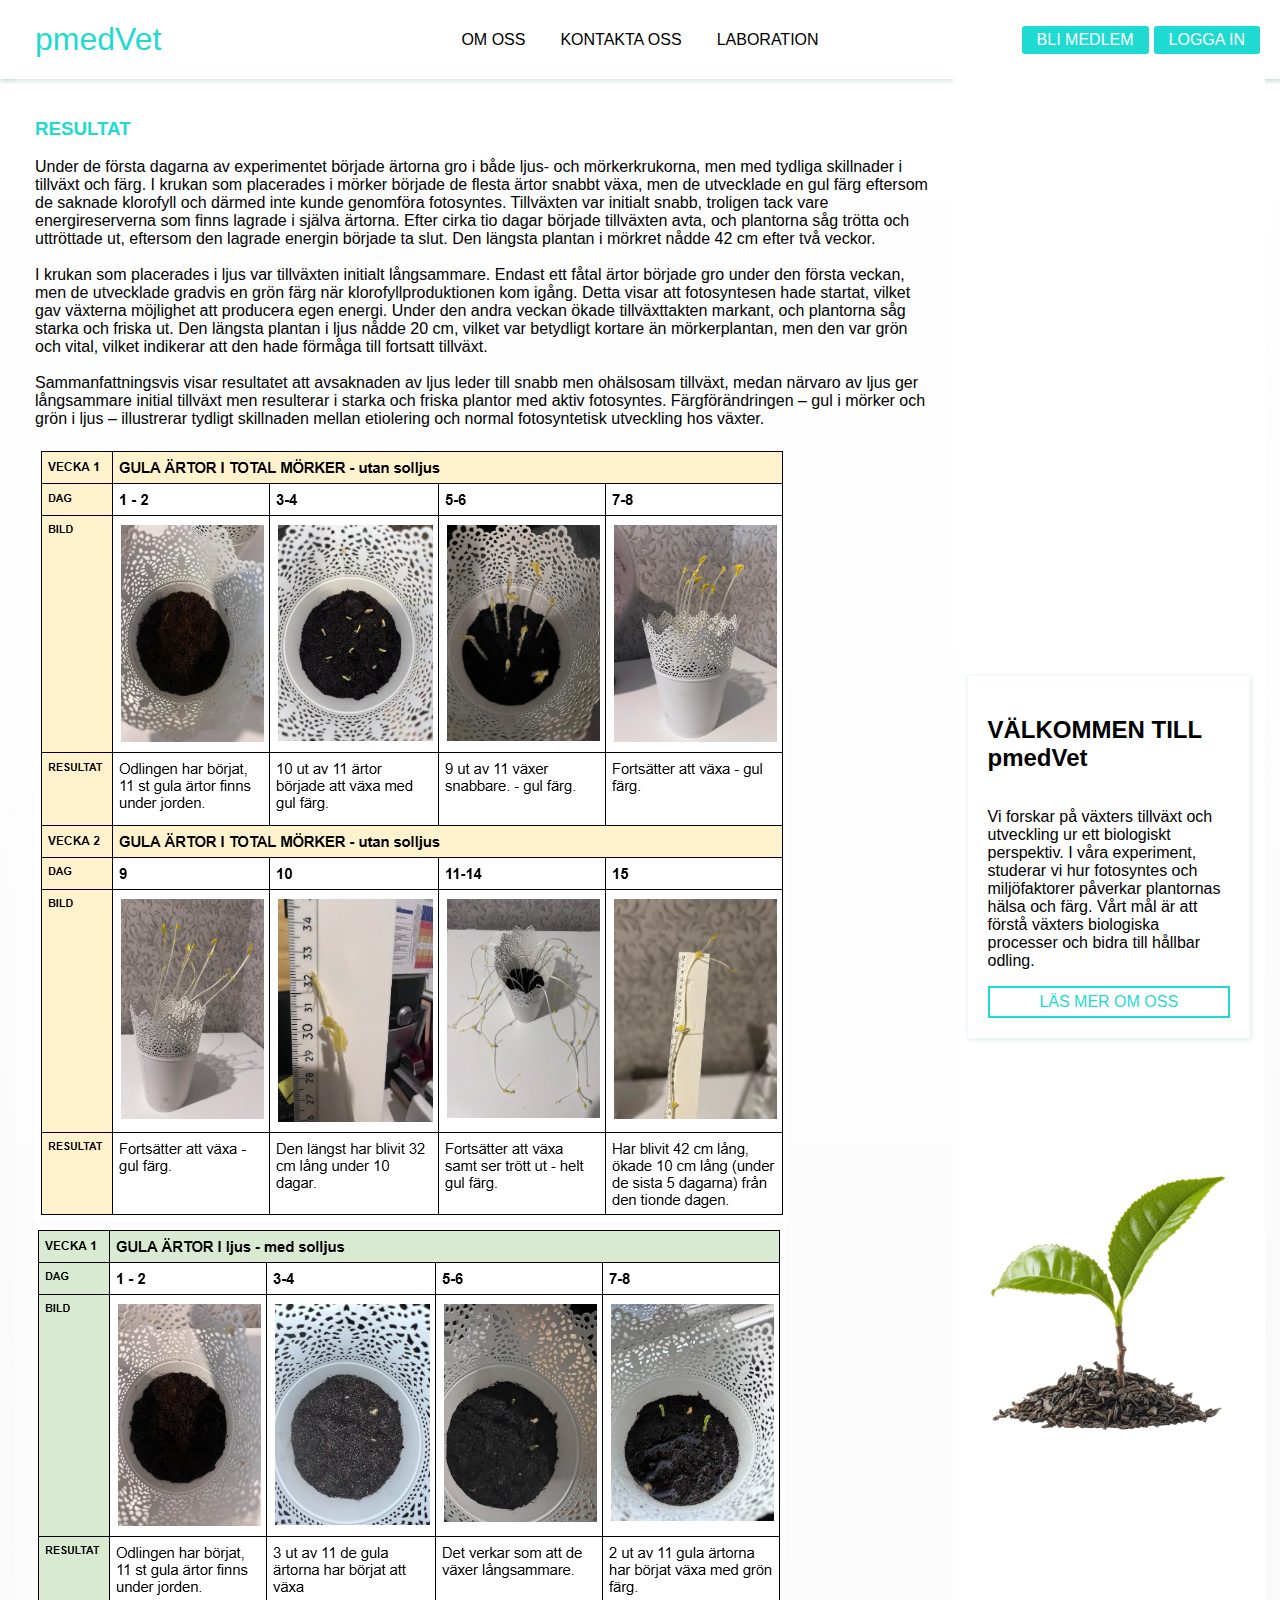
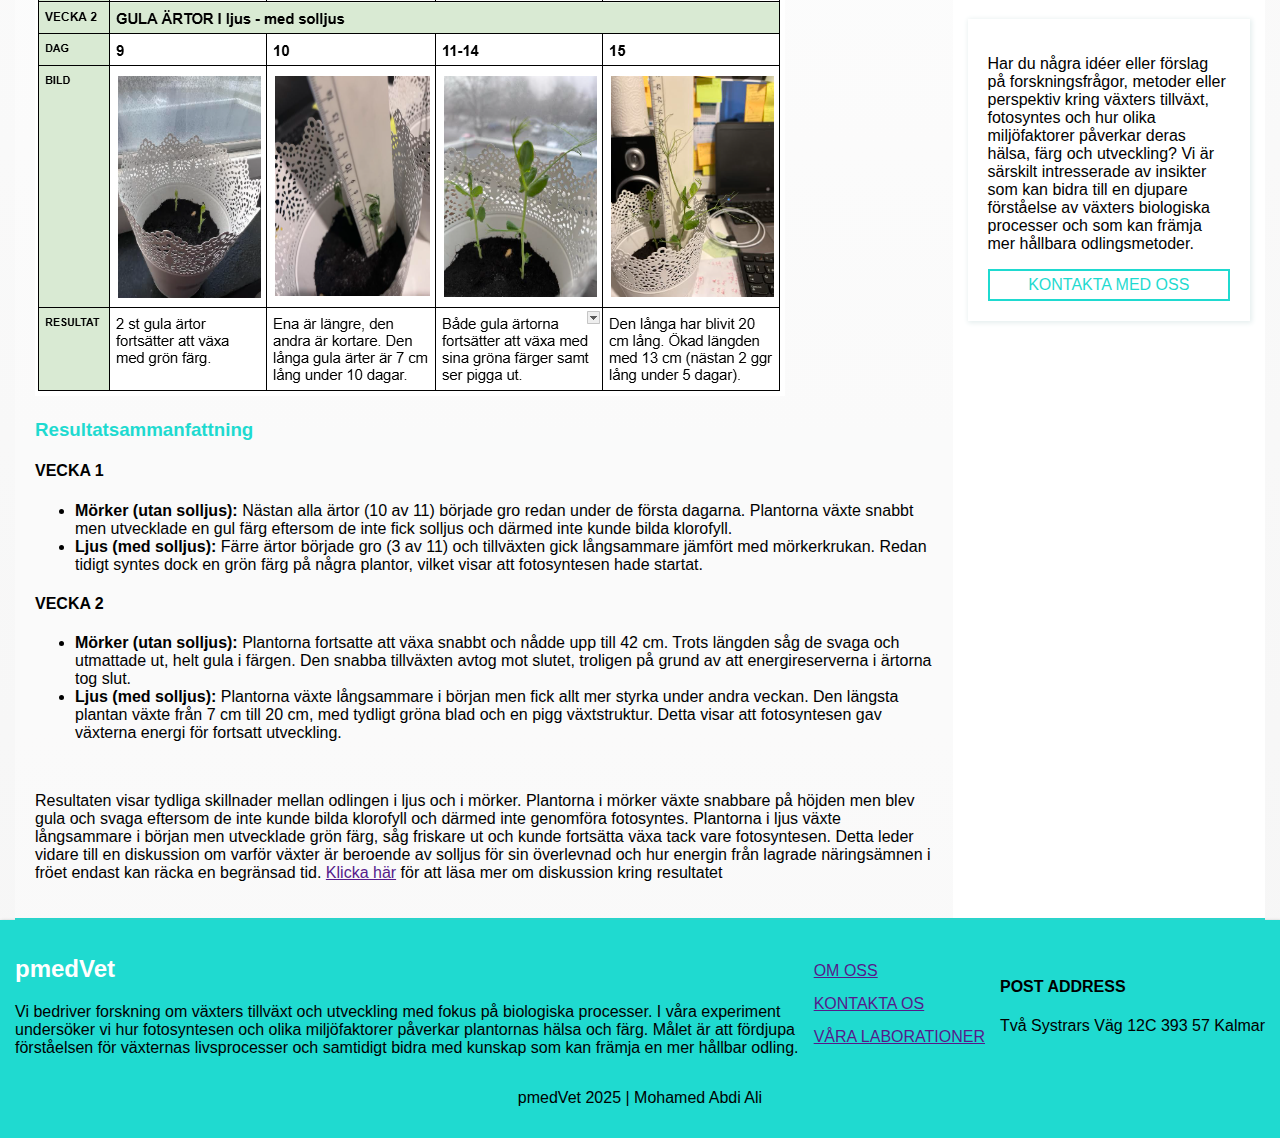
<file: resultat.html>
<!DOCTYPE html>
<html lang="sv">
  <head>
    <meta charset="UTF-8" />
    <meta name="viewport" content="width=device-width, initial-scale=1.0" />
    <title>pmedVet</title>
    <link rel="stylesheet" href="css/index.css" />
    <link rel="stylesheet" href="css/laboration.css" />
  </head>
  <body>
    <header>
      <nav>
        <div class="link-container">
          <label for="sidebar-active" class="open-menu">
            <img src="svg/open-menu.svg" alt=""
          /></label>
          <ul id="left">
            <li><a href="index.html" class="home-link">pmedVet</a></li>
          </ul>

          <input type="checkbox" title="checkkbox" id="sidebar-active" />
          <label for="sidebar-active" id="overplay"></label>

          <div id="center">
            <label for="sidebar-active" class="close-menu">
              <img src="svg/close-menu.svg" alt=""
            /></label>

            <ul>
              <li><a href="om-oss.html">OM OSS</a></li>
              <li><a href="kontakta-oss.html">KONTAKTA OSS</a></li>
              <li><a href="laboration-1.html">LABORATION</a></li>
            </ul>
            <div class="account">
              <a href="error.html">BLI MEDLEM</a>
              <a href="error.html">LOGGA IN</a>
            </div>
          </div>
          <ul id="right">
            <li><a href="error.html">BLI MEDLEM</a></li>
            <li><a href="error.html">LOGGA IN</a></li>
          </ul>
        </div>
      </nav>
    </header>
    <div class="up-left">
      <h3>RESULTAT</h3>
      <p>
        Under de första dagarna av experimentet började ärtorna gro i både ljus-
        och mörkerkrukorna, men med tydliga skillnader i tillväxt och färg. I
        krukan som placerades i mörker började de flesta ärtor snabbt växa, men
        de utvecklade en gul färg eftersom de saknade klorofyll och därmed inte
        kunde genomföra fotosyntes. Tillväxten var initialt snabb, troligen tack
        vare energireserverna som finns lagrade i själva ärtorna. Efter cirka
        tio dagar började tillväxten avta, och plantorna såg trötta och
        uttröttade ut, eftersom den lagrade energin började ta slut. Den längsta
        plantan i mörkret nådde 42 cm efter två veckor. <br /><br />
        I krukan som placerades i ljus var tillväxten initialt långsammare.
        Endast ett fåtal ärtor började gro under den första veckan, men de
        utvecklade gradvis en grön färg när klorofyllproduktionen kom igång.
        Detta visar att fotosyntesen hade startat, vilket gav växterna möjlighet
        att producera egen energi. Under den andra veckan ökade tillväxttakten
        markant, och plantorna såg starka och friska ut. Den längsta plantan i
        ljus nådde 20 cm, vilket var betydligt kortare än mörkerplantan, men den
        var grön och vital, vilket indikerar att den hade förmåga till fortsatt
        tillväxt.<br />
        <br />Sammanfattningsvis visar resultatet att avsaknaden av ljus leder
        till snabb men ohälsosam tillväxt, medan närvaro av ljus ger långsammare
        initial tillväxt men resulterar i starka och friska plantor med aktiv
        fotosyntes. Färgförändringen – gul i mörker och grön i ljus –
        illustrerar tydligt skillnaden mellan etiolering och normal
        fotosyntetisk utveckling hos växter.
      </p>
      <img src="img/2.png" alt="" />
      <img src="img/3.png" alt="" />
      <h3>Resultatsammanfattning</h3>
      <h4>VECKA 1</h4>
      <ul>
        <li>
          <strong>Mörker (utan solljus):</strong> Nästan alla ärtor (10 av 11)
          började gro redan under de första dagarna. Plantorna växte snabbt men
          utvecklade en gul färg eftersom de inte fick solljus och därmed inte
          kunde bilda klorofyll.
        </li>
        <li>
          <strong>Ljus (med solljus):</strong> Färre ärtor började gro (3 av 11)
          och tillväxten gick långsammare jämfört med mörkerkrukan. Redan tidigt
          syntes dock en grön färg på några plantor, vilket visar att
          fotosyntesen hade startat.
        </li>
      </ul>
      <h4>VECKA 2</h4>
      <ul>
        <li>
          <strong>Mörker (utan solljus):</strong> Plantorna fortsatte att växa
          snabbt och nådde upp till 42 cm. Trots längden såg de svaga och
          utmattade ut, helt gula i färgen. Den snabba tillväxten avtog mot
          slutet, troligen på grund av att energireserverna i ärtorna tog slut.
        </li>
        <li>
          <strong>Ljus (med solljus):</strong> Plantorna växte långsammare i
          början men fick allt mer styrka under andra veckan. Den längsta
          plantan växte från 7 cm till 20 cm, med tydligt gröna blad och en pigg
          växtstruktur. Detta visar att fotosyntesen gav växterna energi för
          fortsatt utveckling.
        </li>
      </ul>
      <br />
      <p>
        Resultaten visar tydliga skillnader mellan odlingen i ljus och i mörker.
        Plantorna i mörker växte snabbare på höjden men blev gula och svaga
        eftersom de inte kunde bilda klorofyll och därmed inte genomföra
        fotosyntes. Plantorna i ljus växte långsammare i början men utvecklade
        grön färg, såg friskare ut och kunde fortsätta växa tack vare
        fotosyntesen. Detta leder vidare till en diskussion om varför växter är
        beroende av solljus för sin överlevnad och hur energin från lagrade
        näringsämnen i fröet endast kan räcka en begränsad tid.
        <a href="">Klicka här</a> för att läsa mer om diskussion kring
        resultatet
      </p>
    </div>
    <div class="up-right">
      <div>
        <h2>VÄLKOMMEN TILL pmedVet</h2>
        <p>
          Vi forskar på växters tillväxt och utveckling ur ett biologiskt
          perspektiv. I våra experiment, studerar vi hur fotosyntes och
          miljöfaktorer påverkar plantornas hälsa och färg. Vårt mål är att
          förstå växters biologiska processer och bidra till hållbar odling.
        </p>
        <a href="" class="btn">LÄS MER OM OSS</a>
      </div>
      <div>
        <p>
          Har du några idéer eller förslag på forskningsfrågor, metoder eller
          perspektiv kring växters tillväxt, fotosyntes och hur olika
          miljöfaktorer påverkar deras hälsa, färg och utveckling? Vi är
          särskilt intresserade av insikter som kan bidra till en djupare
          förståelse av växters biologiska processer och som kan främja mer
          hållbara odlingsmetoder.
        </p>
        <a href="" class="btn">KONTAKTA MED OSS</a>
      </div>
    </div>

    <footer>
      <div class="footer-up">
        <div>
          <h2>pmedVet</h2>
          <p>
            Vi bedriver forskning om växters tillväxt och utveckling med fokus
            på biologiska processer. I våra experiment undersöker vi hur
            fotosyntesen och olika miljöfaktorer påverkar plantornas hälsa och
            färg. Målet är att fördjupa förståelsen för växternas livsprocesser
            och samtidigt bidra med kunskap som kan främja en mer hållbar
            odling.
          </p>
        </div>
        <div class="footer-center">
          <a href="">OM OSS</a>
          <a href="">KONTAKTA OS</a>
          <a href="">VÅRA LABORATIONER</a>
        </div>
        <div>
          <h4>POST ADDRESS</h4>
          <p>Två Systrars Väg 12C 393 57 Kalmar</p>
        </div>
      </div>
      <div class="footer-down">
        <p>pmedVet 2025 | Mohamed Abdi Ali</p>
      </div>
    </footer>
  </body>
</html>
</file>
<file: css/index.css>
@charset "UTF-8";
html, body{
min-height: 100vh;
min-width: 100%;
font-family:'Trebuchet MS', 'Lucida Sans Unicode', 'Lucida Grande', 'Lucida Sans', Arial, sans-serif;
font-size: 16px;
}

:root{
    --first-color: #1fdad0;
    --second-color: white;
    --third-color: black;
    --fourth-color: rgba(255, 255, 255, 0.306);
}

body{
    margin: 0;
    padding: 0;
    display: grid;
    min-width: 320px;
    grid-template-columns: 1fr repeat(4, minmax(0, 400px)) 1fr;
    grid-template-rows: min-content min-content auto min-content;
    grid-template-areas: 
    "header header header header header header"
    ". up-left up-left up-left up-right."
    ". down-left down-right down-right down-right ."
    "footer footer footer footer footer footer";

    background:linear-gradient(to top, rgba(106, 105, 105, 0.062) 0%, white 100%);
    
   
}

h1,
h3 {
    color: var(--first-color);
}

header{
    width: 100%;
    display: flex;
    background-color: var(--second-color);
    grid-area: header;
    box-shadow: 1px 1px 5px 1px #c4d7d7;
}




nav {
    display: flex;
    min-width: 100%;
    align-items: center;

}

.link-container {
    display: flex;
    width: 100%;
    align-items: center;
}

nav ul{
    display: flex;
    list-style: none;
    width: 100%;
    padding: 0 20px;
    gap: 5px;
   
}





nav ul#right {
    justify-content: right;

}

nav #right a {
    background-color: var(--first-color);
    border-radius: 3px;
    color: var(--second-color);


}

nav #right a:hover {
    background-color: white;
    color: var(--first-color);
    transition: 0.75s background-color;

}

#this-page {
    color: var(--first-color);
}

nav a {
    padding: 5px 15px;
    text-decoration: none;
   
    height: auto;
    color: var(--third-color);
    text-align: center;
    display: flex;
    flex-wrap: nowrap;
    white-space: nowrap;

   

}

nav a:hover:not(.home-link){
    border-bottom: solid 1px var(--first-color);
    transform: scale(1.01);
    transition-duration: 0.75s;
    transition-property: border;


}




.home-link {
    color: var(--first-color);
    font-size: 2em;
    
}



.account a{
    background-color: var(--first-color);
    border-radius: 3px;
    color: var(--second-color);
    margin: 5px 0;
    margin-left: 5px;

}

.account a:hover {
    background-color: white;
    color: var(--first-color);
    transition: 0.75s background-color;

}




#sidebar-active, .account{
    display: none;
}

.open-menu, .close-menu{
    padding: 20px;
    display: none;
}



/*.................*/

.up-left{
    grid-area: up-left;
    border-bottom: solid 2px var(--first-color);
    padding: 20px;

}

div.up-left {
    padding: 20px;

}


.up-left img {
    position: relative;
    transition: transform 1s;

}



.image{
    display: none;
}

.up-right{
    grid-area: up-right;
    padding: 15px;
    display: flex;
    flex-direction: column;
    justify-content: space-evenly;
    border-bottom: solid 2px var(--first-color);
    background-image: url("../img/4.webp");
    background-repeat: no-repeat;
    background-position: right;
    background-size: contain;

    
}

.up-right div {
    position: relative;
    transition: transform 1s;
    animation-iteration-count: 4;


}

.up-right div:hover, .up-left img:hover{
    background-color:#1fdad1dd;
    transform: translateX(20px);
}

.btn{
    padding: 5px 15px;
    border: none;
    color: var(--first-color);
    border: solid 2px var(--first-color);
    background-color: var(--second-color);
    white-space: normal;
    text-decoration: none;
    text-align: center;
    
    
}

.btn:hover {
    
    background-color: var(--first-color);
    color: white;
    transition: 0.75s background-color;

}

.up-right div {
    
    box-shadow: 1px 1px 5px 1px #e5eeee;
    height: auto;
    display: flex;
    flex-direction: column;
    justify-content: center;
    padding: 20px;
    background-color: rgba(255, 255, 255, 0.758);
  

}



.down-left{
    grid-area: down-left;
    padding: 15px;
    height: 300px;
    position: sticky;
    top: -10px;
    align-items: start;
    display: flex;
    flex-direction: column;
    color: var(--first-color);
    line-height: 30px;
    justify-items: flex-start;
    font-size: 18px;
    
}



.down-left a:hover{
    background-color: white;
    width: 80%;
    padding: 5px 10px;
}

.down-left a {
    color: black;
}


.photo{
    max-width: 100%;
}

.photos {
    width: 100%;
    flex-wrap: wrap;
    display: flex;
    justify-content: space-evenly;
    gap: 5px;  
}

.photos img {
    height: 200px;
}

.photos-0-1 img{
    height: 300px;
    float: right;
    margin: 15px;
}

.down-right img {
    transition: transform 1s;
    position: relative;
}

.down-right img:hover {
    transform: scale(1.1);

}
.down-right{
    grid-area: down-right;
    padding: 20px;
    background-color: rgba(255, 255, 255, 0.21);

    
}






footer {
    grid-area: footer;
    background-color: beige;
    padding: 15px;
    display:grid;
    background-color: var(--first-color);
    box-shadow: 1px 1px 3px 0px #9d9f9f;


}


.footer-up{
    display: grid;
    grid-template-columns: minmax(200px, 800px) auto auto;
    justify-content: space-around;
    align-items: center;
}

.footer-up h2{
    color: var(--second-color);
}

.footer-center a{
    display: flex;
    flex-direction: column;
    margin: 15px;
}

.footer-down{
    display: flex;
    justify-content: center;
    align-items:flex-end;
    
}

/*.................*/


.up-left, .up-right p, .down-right p{
    animation-name: animation;
    animation-duration: 2s;
    animation-iteration-count: 1;
    transition: all;
}

@keyframes animation{
    from{transform: translateX(-50px);}
}







@media (max-width: 1200px) {
    .image{
        display: flex;
    }
}

@media (max-width: 900px) {
    body {
        
            grid-template-columns: 1fr;
            grid-template-rows: min-content min-content min-content auto min-content min-content;
            grid-template-areas:
                "header header"
                "up-left up-left"
                "up-right up-right"
                "down-right down-right" "down-left down-left"
                "footer footer";

        }
        .down-left{
            border:none;
            height: auto;
            align-items: start;
            display: flex;
            position: relative;
            
        }

        
        #center {
            flex-direction: column;
            position: fixed;
            top: 0;
            bottom: 0;
            z-index: 10;
            right: -100%;
            width: 80%;
            background-color:white;
            transition: 1s ease-out;
            margin: 0;
            

        }

        


        #center ul {
            flex-direction: column;

        }

        #center a{
            width: 100%;
            height: auto;
            box-sizing: border-box;
            padding: 10px 20px;
        }

        #center a:hover {
            background-color: #ffffff;
            transition: all 0.75s;
        }


        .open-menu, .close-menu{
            display: block
        }

        #sidebar-active:checked ~ #center{
            right: 0;
        }

        #sidebar-active:checked ~ #overplay{
            right: 0;
            background-color: rgba(0, 0, 0, 0.811);
            width: 100%;
            height: 100%;
            position: fixed;
            left:0;
            top:0;
            transition: all 1s;
            
            z-index: 9;
        }

}

@media (max-width: 540px) {

   
    #right{
        display: none
    }


     .down-right img{
        float: none;
        max-width: 100%;
        height: auto;
        gap: none;
        margin: 11px 0;
        position: relative;
    
    }

    .account{
        display: flex;
        flex-direction: column;
        width: 100%;
    }

    .account button{
        display: flex;
        flex-direction: column;
        width: 100%;
        height: 30px;
        justify-content: center;
        background-color: var(--first-color);
        border:none;
        color:white;
    }

    .account button:hover{
        border-bottom: solid 1px var(--first-color);
        background-color: white;
        color: var(--first-color);
        transition: all 0.5s;
    }

    footer{
        display: flex;
        flex-direction: column;
    }

    .footer-up{
        display: flex;
        flex-direction: column;
        align-items: flex-start;
    }


}
</file>
<file: css/kontakta-oss.css>
@charset "UTF-8";



.up-left {
    padding: 15px;
    background-color: rgba(154, 244, 234, 0.596);
    justify-content: center;
    display: flex;
    padding-bottom: 50px;
    flex-direction:column ;


}

.fb{
    background-color: rgb(0, 42, 227);
    color: white;
    padding: 5px 30px;
    border: none;
    width: 20%;


}


.x {
    background-color: rgb(0, 0, 0);
    color: white;
    padding: 5px 30px;
    border: none;
    margin-top: 5px;
    width: 20%;


}
</file>
<file: css/laboration.css>
@charset "UTF-8";


.up-left {
    padding: 15px;
    background-color: rgba(255, 255, 255, 0.34);

}

.up-right {
   
    background-color: white;
}
.up-left img {

    max-width: 100%;
}
</file>
